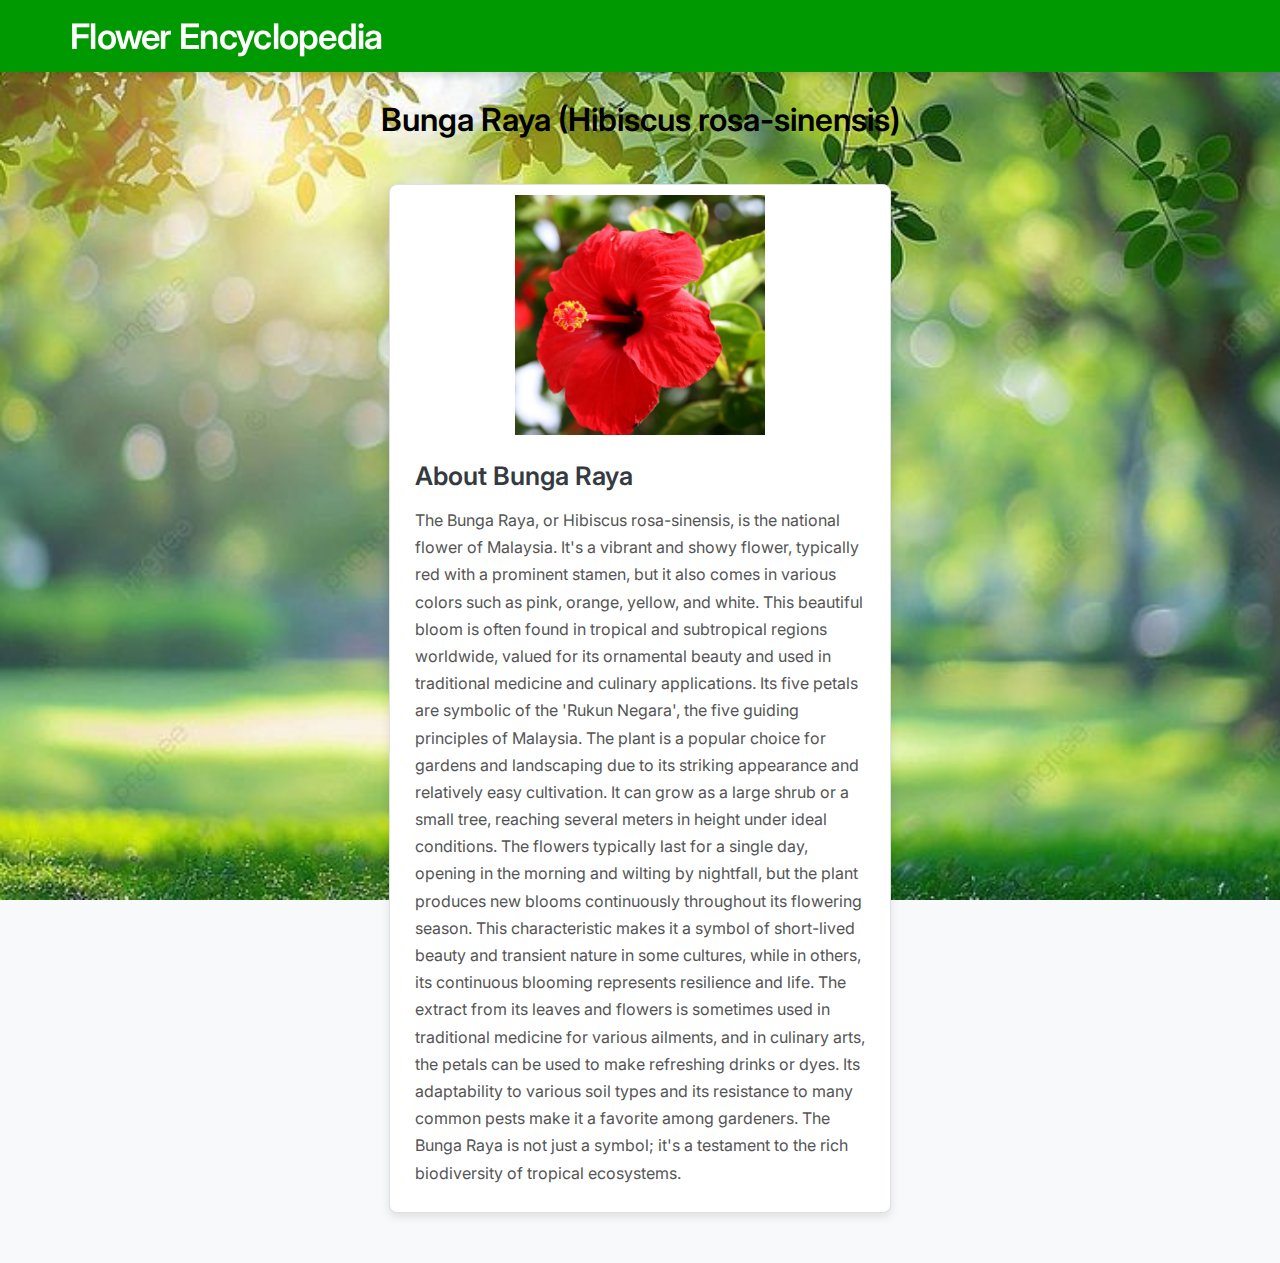
<file: index.html>
<!DOCTYPE html>
<html>
<head>
    <title>Flower Encyclopedia - Bunga Raya</title>
    <link rel="stylesheet" href="styles.css">
</head>
<body>
    <header id="myHeader">
    <!-- This is the missing menu button HTML -->
    <button id="menuButton" aria-label="Toggle sidebar">
        <div class="bar"></div>
        <div class="bar"></div>
        <div class="bar"></div>
    </button>
    <h1 class="header-text">Flower Encyclopedia</h1>
</header>

     <div class="sidenav">
        <a href="index.html">Bunga Raya</a>
        <a href="rose.html">Rose</a>
        <a href="orchid.html">Orchid</a>
        <a href="jasmine.html">Jasmine</a>
    </div>

    <div class="main-content">
        <h2>Bunga Raya (Hibiscus rosa-sinensis)</h2>
        <div class="card-container">
            <div class="card-image">
                <img src="Hibiscus_Flower.jpg">
            </div>
            <div class="card-description">
                <h3>About Bunga Raya</h3>
                <p>The Bunga Raya, or Hibiscus rosa-sinensis, is the national flower of Malaysia. It's a vibrant and showy flower, typically red with a prominent stamen, but it also comes in various colors such as pink, orange, yellow, and white. This beautiful bloom is often found in tropical and subtropical regions worldwide, valued for its ornamental beauty and used in traditional medicine and culinary applications. Its five petals are symbolic of the 'Rukun Negara', the five guiding principles of Malaysia. The plant is a popular choice for gardens and landscaping due to its striking appearance and relatively easy cultivation. It can grow as a large shrub or a small tree, reaching several meters in height under ideal conditions. The flowers typically last for a single day, opening in the morning and wilting by nightfall, but the plant produces new blooms continuously throughout its flowering season. This characteristic makes it a symbol of short-lived beauty and transient nature in some cultures, while in others, its continuous blooming represents resilience and life. The extract from its leaves and flowers is sometimes used in traditional medicine for various ailments, and in culinary arts, the petals can be used to make refreshing drinks or dyes. Its adaptability to various soil types and its resistance to many common pests make it a favorite among gardeners. The Bunga Raya is not just a symbol; it's a testament to the rich biodiversity of tropical ecosystems.</p>
            </div>
        </div>
    </div>
    
    <script src="script.js"></script>
    
</body>
</html>
</file>
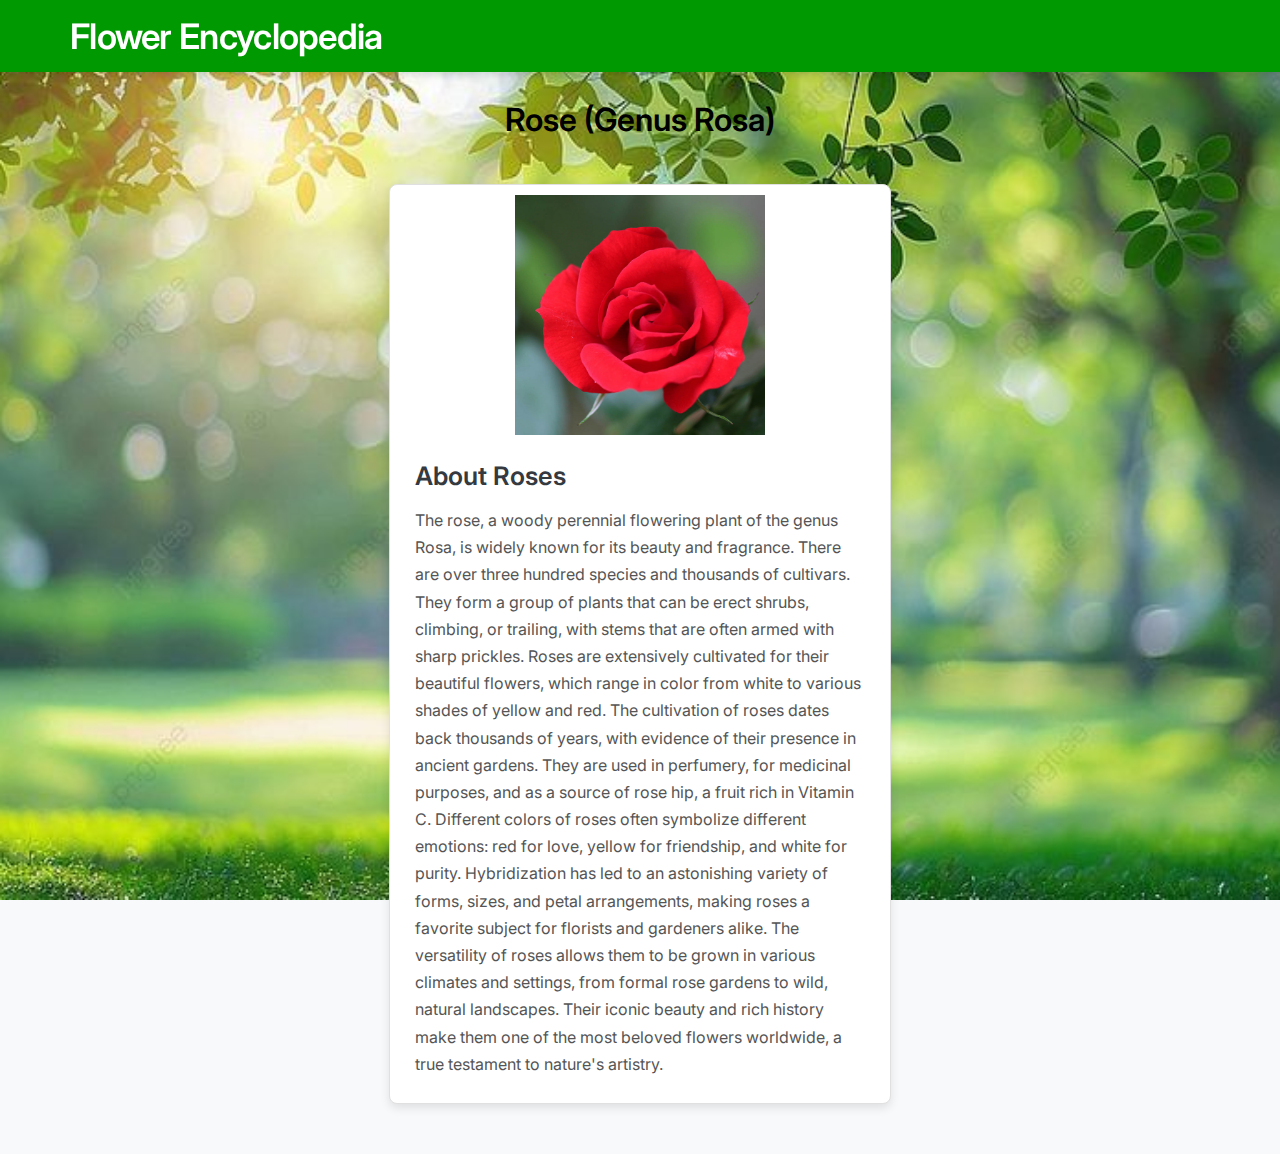
<file: about.html>
<!DOCTYPE html>
<html>
<head>
    <title>Flower Encyclopedia - Rose</title>
    <link rel="stylesheet" href="styles.css">
</head>
<body>
    <header id="myHeader">
    <!-- This is the missing menu button HTML -->
    <button id="menuButton" aria-label="Toggle sidebar">
        <div class="bar"></div>
        <div class="bar"></div>
        <div class="bar"></div>
    </button>
    <h1 class="header-text">Flower Encyclopedia</h1>
</header>

    <div class="sidenav">
        <a href="dashboard.html">Bunga Raya</a>
        <a href="about.html">Rose</a>
        <a href="services.html">Orchid</a>
        <a href="Contact.html">Jasmine</a>
    </div>

    <div class="main-content">
        <h2>Rose (Genus Rosa)</h2>
        <div class="card-container">
            <div class="card-image">
                <img src="rose.jpg">
            </div>
            <div class="card-description">
                <h3>About Roses</h3>
                <p>The rose, a woody perennial flowering plant of the genus Rosa, is widely known for its beauty and fragrance. There are over three hundred species and thousands of cultivars. They form a group of plants that can be erect shrubs, climbing, or trailing, with stems that are often armed with sharp prickles. Roses are extensively cultivated for their beautiful flowers, which range in color from white to various shades of yellow and red. The cultivation of roses dates back thousands of years, with evidence of their presence in ancient gardens. They are used in perfumery, for medicinal purposes, and as a source of rose hip, a fruit rich in Vitamin C. Different colors of roses often symbolize different emotions: red for love, yellow for friendship, and white for purity. Hybridization has led to an astonishing variety of forms, sizes, and petal arrangements, making roses a favorite subject for florists and gardeners alike. The versatility of roses allows them to be grown in various climates and settings, from formal rose gardens to wild, natural landscapes. Their iconic beauty and rich history make them one of the most beloved flowers worldwide, a true testament to nature's artistry.</p>
            </div>
        </div>
    </div>
    
    <script src="script.js"></script>
    
</body>
</html>
</file>
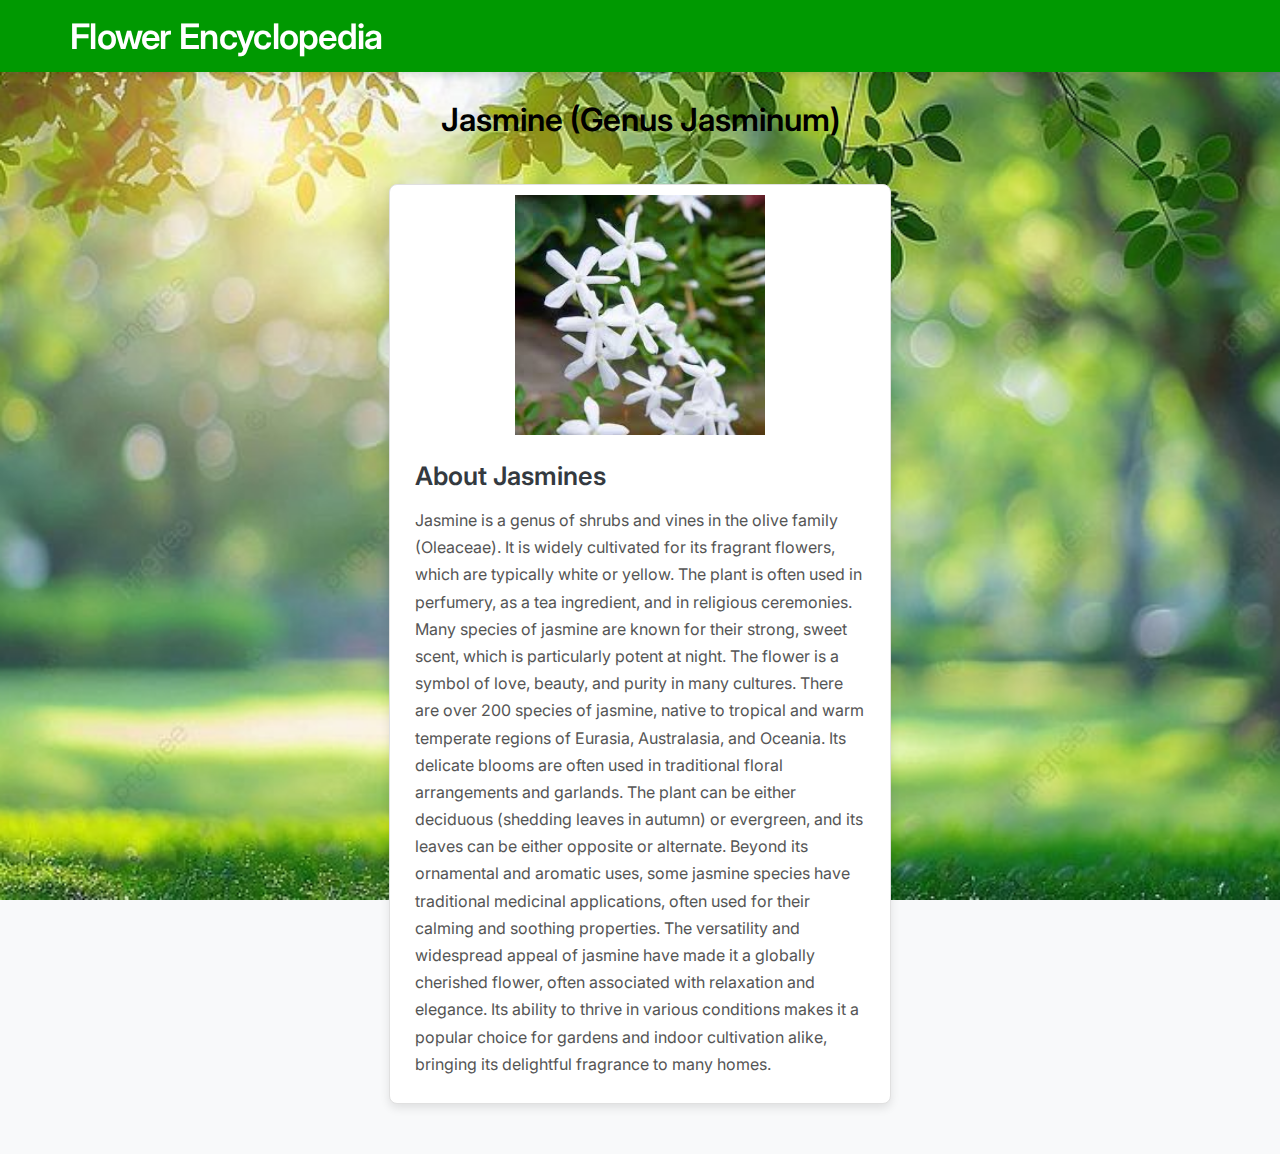
<file: Contact.html>
<!DOCTYPE html>
<html>
<head>
    <title>Flower Encyclopedia - Jasmine</title>
    <link rel="stylesheet" href="styles.css">
</head>
<body>
    <header id="myHeader">
    <!-- This is the missing menu button HTML -->
    <button id="menuButton" aria-label="Toggle sidebar">
        <div class="bar"></div>
        <div class="bar"></div>
        <div class="bar"></div>
    </button>
    <h1 class="header-text">Flower Encyclopedia</h1>
</header>

    <div class="sidenav">
        <a href="dashboard.html">Bunga Raya</a>
        <a href="about.html">Rose</a>
        <a href="services.html">Orchid</a>
        <a href="Contact.html">Jasmine</a>
    </div>

    <div class="main-content">
        <h2>Jasmine (Genus Jasminum)</h2>
        <div class="card-container">
            <div class="card-image">
                <img src="jasmine.jpg">
            </div>
            <div class="card-description">
                <h3>About Jasmines</h3>
                <p>Jasmine is a genus of shrubs and vines in the olive family (Oleaceae). It is widely cultivated for its fragrant flowers, which are typically white or yellow. The plant is often used in perfumery, as a tea ingredient, and in religious ceremonies. Many species of jasmine are known for their strong, sweet scent, which is particularly potent at night. The flower is a symbol of love, beauty, and purity in many cultures. There are over 200 species of jasmine, native to tropical and warm temperate regions of Eurasia, Australasia, and Oceania. Its delicate blooms are often used in traditional floral arrangements and garlands. The plant can be either deciduous (shedding leaves in autumn) or evergreen, and its leaves can be either opposite or alternate. Beyond its ornamental and aromatic uses, some jasmine species have traditional medicinal applications, often used for their calming and soothing properties. The versatility and widespread appeal of jasmine have made it a globally cherished flower, often associated with relaxation and elegance. Its ability to thrive in various conditions makes it a popular choice for gardens and indoor cultivation alike, bringing its delightful fragrance to many homes.</p>
            </div>
        </div>
    </div>
    
    <script src="script.js"></script>
    
</body>
</html>
</file>
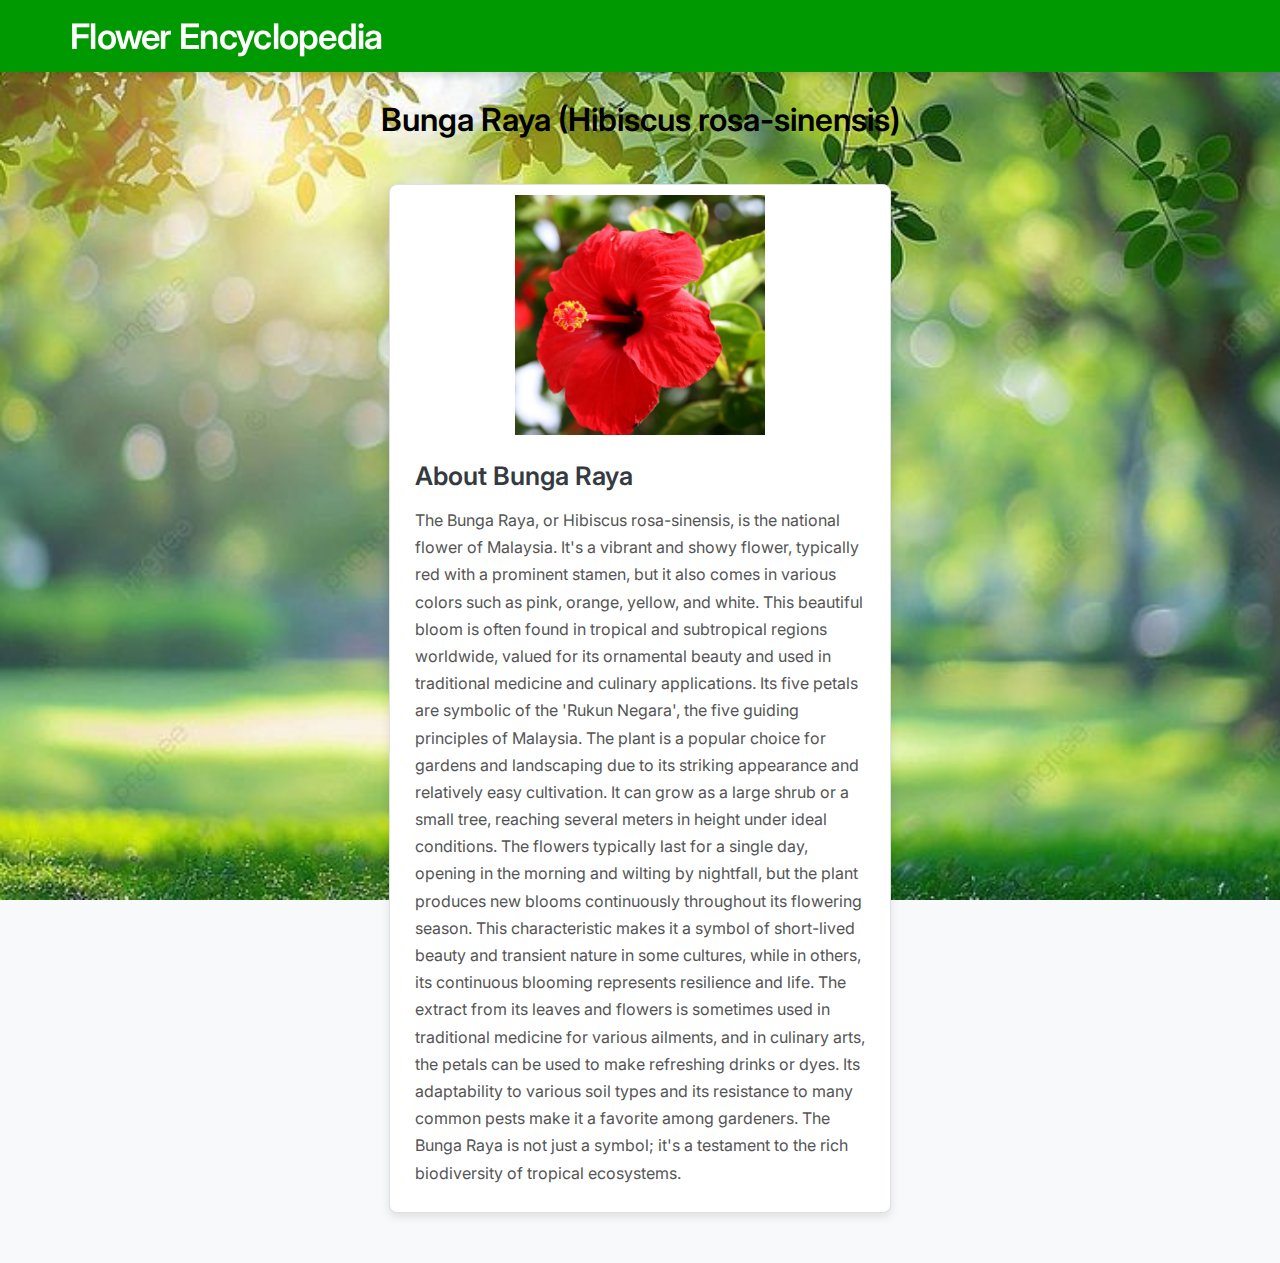
<file: Dashboard.html>
<!DOCTYPE html>
<html>
<head>
    <title>Flower Encyclopedia - Bunga Raya</title>
    <link rel="stylesheet" href="styles.css">
</head>
<body>
    <header id="myHeader">
    <!-- This is the missing menu button HTML -->
    <button id="menuButton" aria-label="Toggle sidebar">
        <div class="bar"></div>
        <div class="bar"></div>
        <div class="bar"></div>
    </button>
    <h1 class="header-text">Flower Encyclopedia</h1>
</header>

    <div class="sidenav">
        <a href="dashboard.html">Bunga Raya</a>
        <a href="about.html">Rose</a>
        <a href="services.html">Orchid</a>
        <a href="Contact.html">Jasmine</a>
    </div>

    <div class="main-content">
        <h2>Bunga Raya (Hibiscus rosa-sinensis)</h2>
        <div class="card-container">
            <div class="card-image">
                <img src="Hibiscus_Flower.jpg">
            </div>
            <div class="card-description">
                <h3>About Bunga Raya</h3>
                <p>The Bunga Raya, or Hibiscus rosa-sinensis, is the national flower of Malaysia. It's a vibrant and showy flower, typically red with a prominent stamen, but it also comes in various colors such as pink, orange, yellow, and white. This beautiful bloom is often found in tropical and subtropical regions worldwide, valued for its ornamental beauty and used in traditional medicine and culinary applications. Its five petals are symbolic of the 'Rukun Negara', the five guiding principles of Malaysia. The plant is a popular choice for gardens and landscaping due to its striking appearance and relatively easy cultivation. It can grow as a large shrub or a small tree, reaching several meters in height under ideal conditions. The flowers typically last for a single day, opening in the morning and wilting by nightfall, but the plant produces new blooms continuously throughout its flowering season. This characteristic makes it a symbol of short-lived beauty and transient nature in some cultures, while in others, its continuous blooming represents resilience and life. The extract from its leaves and flowers is sometimes used in traditional medicine for various ailments, and in culinary arts, the petals can be used to make refreshing drinks or dyes. Its adaptability to various soil types and its resistance to many common pests make it a favorite among gardeners. The Bunga Raya is not just a symbol; it's a testament to the rich biodiversity of tropical ecosystems.</p>
            </div>
        </div>
    </div>
    
    <script src="script.js"></script>
    
</body>
</html>
</file>
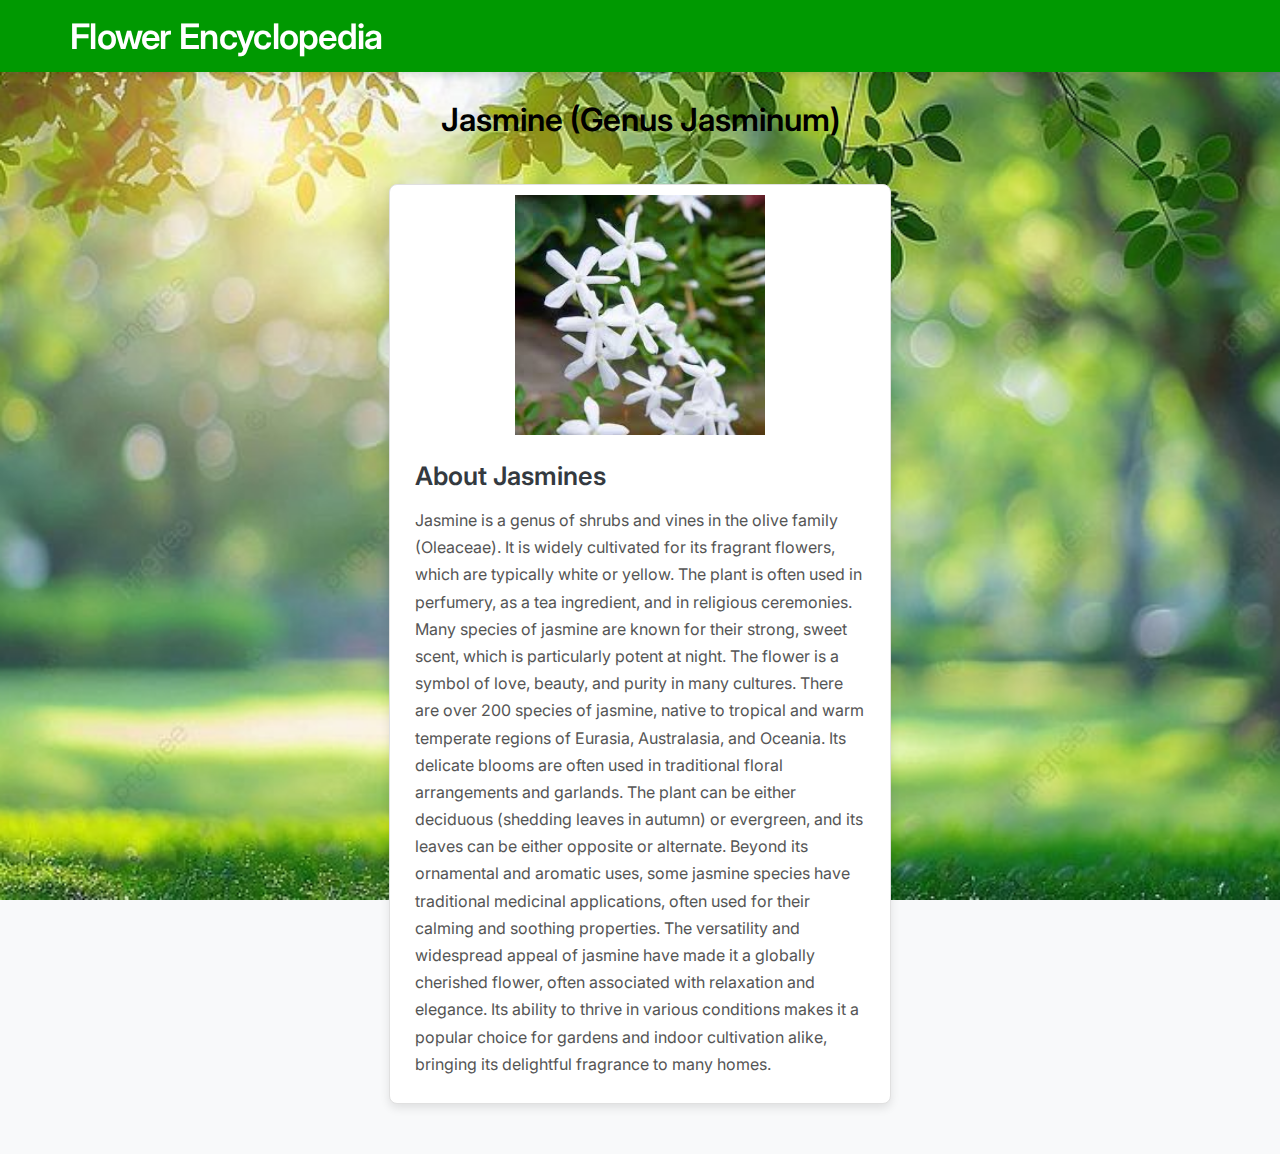
<file: jasmine.html>
<!DOCTYPE html>
<html>
<head>
    <title>Flower Encyclopedia - Jasmine</title>
    <link rel="stylesheet" href="styles.css">
</head>
<body>
    <header id="myHeader">
    <!-- This is the missing menu button HTML -->
    <button id="menuButton" aria-label="Toggle sidebar">
        <div class="bar"></div>
        <div class="bar"></div>
        <div class="bar"></div>
    </button>
    <h1 class="header-text">Flower Encyclopedia</h1>
</header>

     <div class="sidenav">
        <a href="index.html">Bunga Raya</a>
        <a href="rose.html">Rose</a>
        <a href="orchid.html">Orchid</a>
        <a href="jasmine.html">Jasmine</a>
    </div>

    <div class="main-content">
        <h2>Jasmine (Genus Jasminum)</h2>
        <div class="card-container">
            <div class="card-image">
                <img src="jasmine.jpg">
            </div>
            <div class="card-description">
                <h3>About Jasmines</h3>
                <p>Jasmine is a genus of shrubs and vines in the olive family (Oleaceae). It is widely cultivated for its fragrant flowers, which are typically white or yellow. The plant is often used in perfumery, as a tea ingredient, and in religious ceremonies. Many species of jasmine are known for their strong, sweet scent, which is particularly potent at night. The flower is a symbol of love, beauty, and purity in many cultures. There are over 200 species of jasmine, native to tropical and warm temperate regions of Eurasia, Australasia, and Oceania. Its delicate blooms are often used in traditional floral arrangements and garlands. The plant can be either deciduous (shedding leaves in autumn) or evergreen, and its leaves can be either opposite or alternate. Beyond its ornamental and aromatic uses, some jasmine species have traditional medicinal applications, often used for their calming and soothing properties. The versatility and widespread appeal of jasmine have made it a globally cherished flower, often associated with relaxation and elegance. Its ability to thrive in various conditions makes it a popular choice for gardens and indoor cultivation alike, bringing its delightful fragrance to many homes.</p>
            </div>
        </div>
    </div>
    
    <script src="script.js"></script>
    
</body>
</html>
</file>
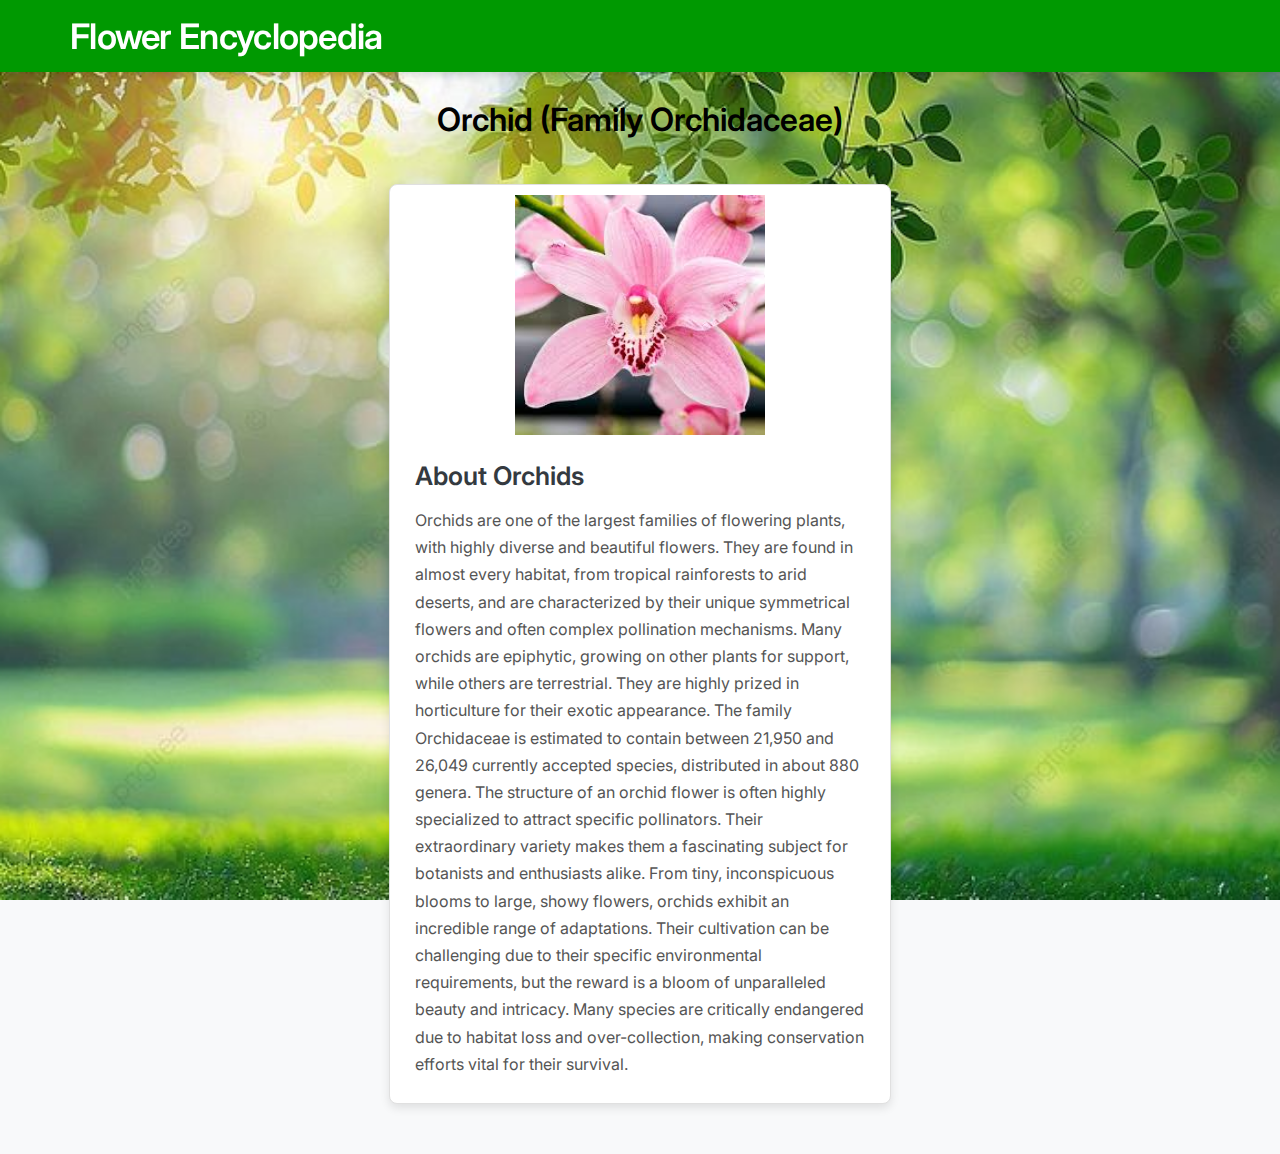
<file: orchid.html>
<!DOCTYPE html>
<html>
<head>
    <title>Flower Encyclopedia - Orchid</title>
    <link rel="stylesheet" href="styles.css">
</head>
<body>
    <header id="myHeader">
    <!-- This is the missing menu button HTML -->
    <button id="menuButton" aria-label="Toggle sidebar">
        <div class="bar"></div>
        <div class="bar"></div>
        <div class="bar"></div>
    </button>
    <h1 class="header-text">Flower Encyclopedia</h1>
</header>

    <div class="sidenav">
        <a href="index.html">Bunga Raya</a>
        <a href="rose.html">Rose</a>
        <a href="orchid.html">Orchid</a>
        <a href="jasmine.html">Jasmine</a>
    </div>
    
    <div class="main-content">
        <h2>Orchid (Family Orchidaceae)</h2>
        <div class="card-container">
            <div class="card-image">
                <img src="orchid.jpg">
            </div>
            <div class="card-description">
                <h3>About Orchids</h3>
                <p>Orchids are one of the largest families of flowering plants, with highly diverse and beautiful flowers. They are found in almost every habitat, from tropical rainforests to arid deserts, and are characterized by their unique symmetrical flowers and often complex pollination mechanisms. Many orchids are epiphytic, growing on other plants for support, while others are terrestrial. They are highly prized in horticulture for their exotic appearance. The family Orchidaceae is estimated to contain between 21,950 and 26,049 currently accepted species, distributed in about 880 genera. The structure of an orchid flower is often highly specialized to attract specific pollinators. Their extraordinary variety makes them a fascinating subject for botanists and enthusiasts alike. From tiny, inconspicuous blooms to large, showy flowers, orchids exhibit an incredible range of adaptations. Their cultivation can be challenging due to their specific environmental requirements, but the reward is a bloom of unparalleled beauty and intricacy. Many species are critically endangered due to habitat loss and over-collection, making conservation efforts vital for their survival.</p>
            </div>
        </div>
    </div>
    
    <script src="script.js"></script>
    
</body>
</html>
</file>
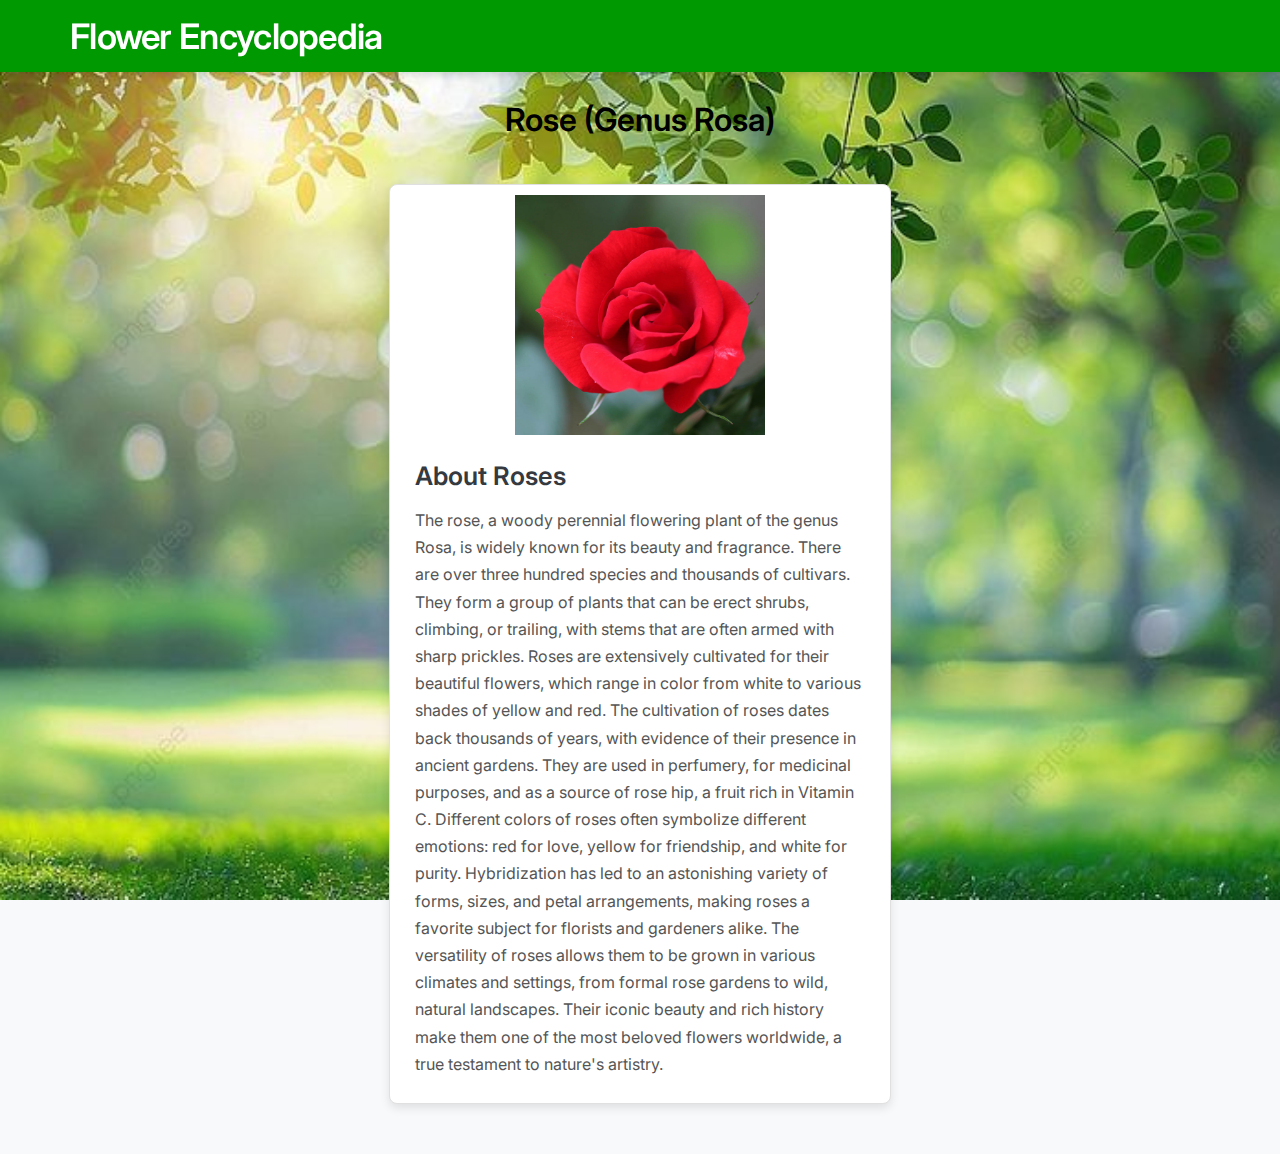
<file: rose.html>
<!DOCTYPE html>
<html>
<head>
    <title>Flower Encyclopedia - Rose</title>
    <link rel="stylesheet" href="styles.css">
</head>
<body>
    <header id="myHeader">
    <!-- This is the missing menu button HTML -->
    <button id="menuButton" aria-label="Toggle sidebar">
        <div class="bar"></div>
        <div class="bar"></div>
        <div class="bar"></div>
    </button>
    <h1 class="header-text">Flower Encyclopedia</h1>
</header>

     <div class="sidenav">
        <a href="index.html">Bunga Raya</a>
        <a href="rose.html">Rose</a>
        <a href="orchid.html">Orchid</a>
        <a href="jasmine.html">Jasmine</a>
    </div>

    <div class="main-content">
        <h2>Rose (Genus Rosa)</h2>
        <div class="card-container">
            <div class="card-image">
                <img src="rose.jpg">
            </div>
            <div class="card-description">
                <h3>About Roses</h3>
                <p>The rose, a woody perennial flowering plant of the genus Rosa, is widely known for its beauty and fragrance. There are over three hundred species and thousands of cultivars. They form a group of plants that can be erect shrubs, climbing, or trailing, with stems that are often armed with sharp prickles. Roses are extensively cultivated for their beautiful flowers, which range in color from white to various shades of yellow and red. The cultivation of roses dates back thousands of years, with evidence of their presence in ancient gardens. They are used in perfumery, for medicinal purposes, and as a source of rose hip, a fruit rich in Vitamin C. Different colors of roses often symbolize different emotions: red for love, yellow for friendship, and white for purity. Hybridization has led to an astonishing variety of forms, sizes, and petal arrangements, making roses a favorite subject for florists and gardeners alike. The versatility of roses allows them to be grown in various climates and settings, from formal rose gardens to wild, natural landscapes. Their iconic beauty and rich history make them one of the most beloved flowers worldwide, a true testament to nature's artistry.</p>
            </div>
        </div>
    </div>
    
    <script src="script.js"></script>
    
</body>
</html>
</file>
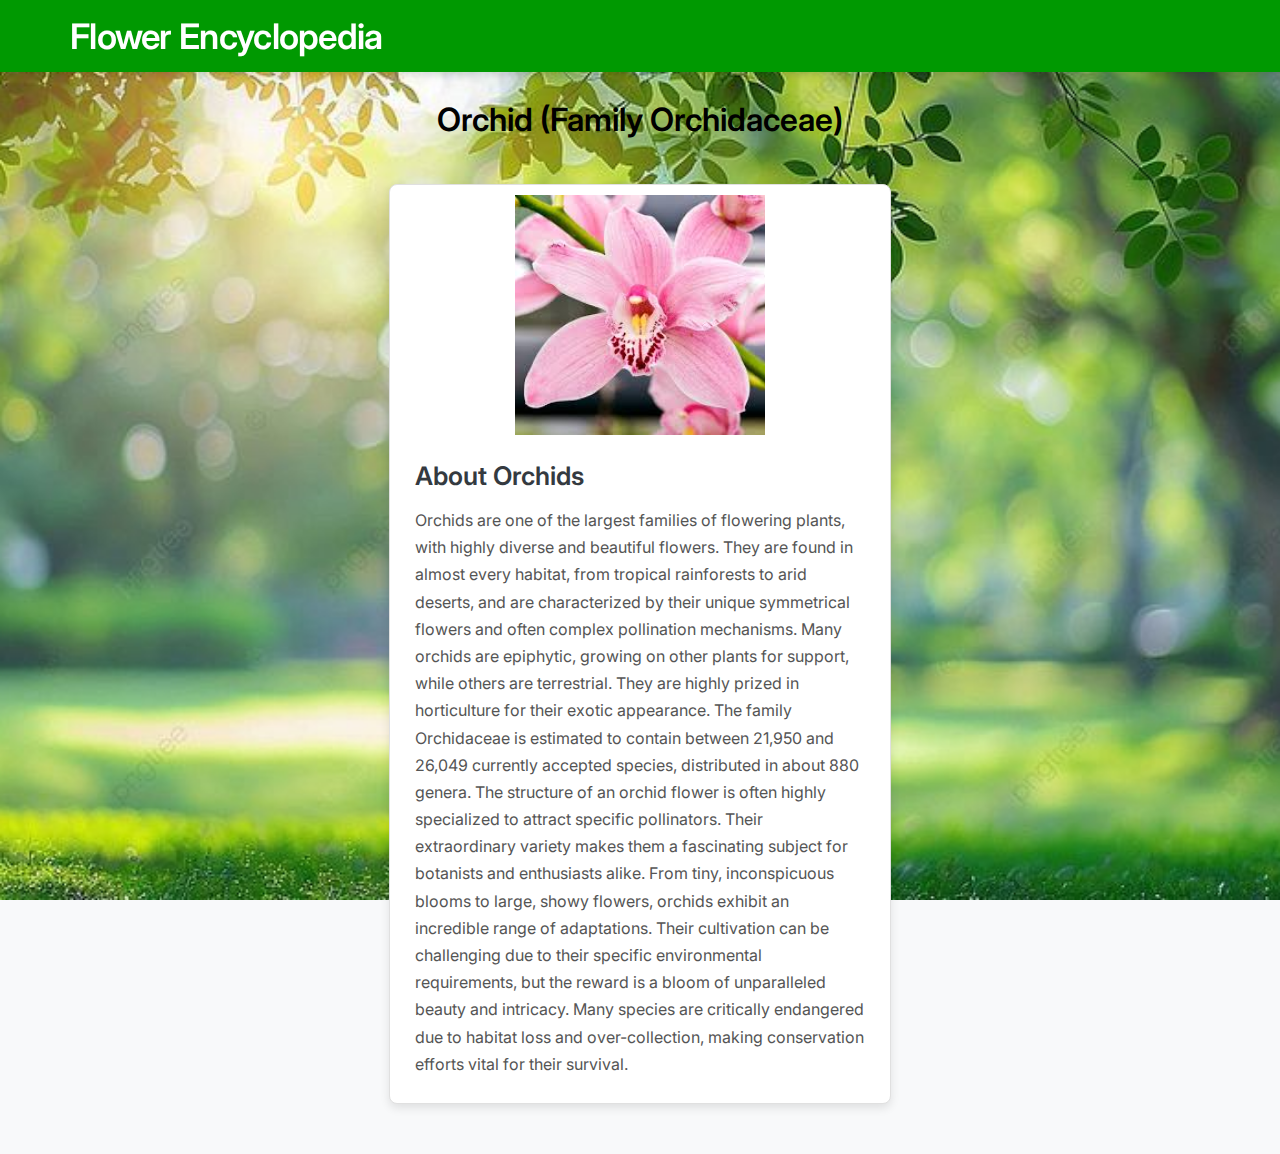
<file: services.html>
<!DOCTYPE html>
<html>
<head>
    <title>Flower Encyclopedia - Orchid</title>
    <link rel="stylesheet" href="styles.css">
</head>
<body>
    <header id="myHeader">
    <!-- This is the missing menu button HTML -->
    <button id="menuButton" aria-label="Toggle sidebar">
        <div class="bar"></div>
        <div class="bar"></div>
        <div class="bar"></div>
    </button>
    <h1 class="header-text">Flower Encyclopedia</h1>
</header>

    <div class="sidenav">
        <a href="dashboard.html">Bunga Raya</a>
        <a href="about.html">Rose</a>
        <a href="services.html">Orchid</a>
        <a href="Contact.html">Jasmine</a>
    </div>
    
    <div class="main-content">
        <h2>Orchid (Family Orchidaceae)</h2>
        <div class="card-container">
            <div class="card-image">
                <img src="orchid.jpg">
            </div>
            <div class="card-description">
                <h3>About Orchids</h3>
                <p>Orchids are one of the largest families of flowering plants, with highly diverse and beautiful flowers. They are found in almost every habitat, from tropical rainforests to arid deserts, and are characterized by their unique symmetrical flowers and often complex pollination mechanisms. Many orchids are epiphytic, growing on other plants for support, while others are terrestrial. They are highly prized in horticulture for their exotic appearance. The family Orchidaceae is estimated to contain between 21,950 and 26,049 currently accepted species, distributed in about 880 genera. The structure of an orchid flower is often highly specialized to attract specific pollinators. Their extraordinary variety makes them a fascinating subject for botanists and enthusiasts alike. From tiny, inconspicuous blooms to large, showy flowers, orchids exhibit an incredible range of adaptations. Their cultivation can be challenging due to their specific environmental requirements, but the reward is a bloom of unparalleled beauty and intricacy. Many species are critically endangered due to habitat loss and over-collection, making conservation efforts vital for their survival.</p>
            </div>
        </div>
    </div>
    
    <script src="script.js"></script>
    
</body>
</html>
</file>
<file: styles.css>
/* Import Google Font - Inter for a modern look */
@import url('https://fonts.googleapis.com/css2?family=Inter:wght@300;400;500;600;700&display=swap');

body {
    margin: 0;
    font-family: 'Inter', sans-serif; /* Applied a modern font */
    background-color: #f8f9fa; /* Light background for the whole page */
    color: #343a40; /* Default text color */
    overflow-x: hidden; /* Prevents horizontal scrollbar during sidebar animation */
}

/* Header Styles */
#myHeader {
    background-color: #009901; /* Your custom header color */
    color: #ffffff; /* White text for contrast */
    padding: 15px 20px; /* Consistent padding */
    position: fixed;
    z-index: 1000;
    display: flex;
    align-items: center;
    width: 100%; /* Header spans full width initially */
    box-shadow: 0 4px 6px rgba(0, 0, 0, 0.1); /* Subtle shadow for depth */
    transition: margin-left 0.3s ease; /* Smooth transition when sidebar opens/closes */
}

.header-text {
    margin: 0 0 0 20px; /* Space between button and text */
    font-size: 2.2em; /* Larger, more prominent header title */
    font-weight: 600; /* Slightly bolder */
    letter-spacing: -0.02em; /* Subtle letter spacing adjustment */
}

/* Menu Button Styles (Hamburger Icon) */
#menuButton {
    background: none;
    border: none;
    cursor: pointer;
    padding: 10px;
    display: flex;
    flex-direction: column;
    justify-content: space-around;
    height: 25px; /* Height of the button area */
    width: 30px; /* Width of the button area */
    z-index: 1001; /* Ensure button is above header content */
    position: relative; /* For animation */
}

.bar {
    width: 100%;
    height: 3px;
    background-color: #ffffff; /* White bars for contrast on dark header */
    margin: 4px 0; /* Space between bars */
    transition: 0.4s; /* Smooth transition for bar animation */
    border-radius: 2px;
}

/* Animation for the Menu Button (Cross icon) */
.change .bar:nth-child(1) {
    transform: rotate(-45deg) translate(-5px, 6px);
}

.change .bar:nth-child(2) {
    opacity: 0; /* Hide middle bar */
}

.change .bar:nth-child(3) {
    transform: rotate(45deg) translate(-5px, -6px);
}

/* Sidebar Styles */
.sidenav {
    height: 100%;
    width: 0; /* Initially hidden */
    position: fixed;
    z-index: 999; /* Below the header, above main content */
    top: 0;
    left: 0;
    background-color: #2c3e50; /* Darker, sophisticated sidebar background */
    overflow-x: hidden; /* Hide content that overflows horizontally */
    padding-top: 80px; 
    box-shadow: 2px 0 5px rgba(0, 0, 0, 0.1); 
    transition: width 0.3s ease; /* Smooth transition for opening/closing */
}

/* Class added by JavaScript when sidebar is open */
.sidenav-open {
    width: 160px; /* Open width */
}

.sidenav a {
    padding: 12px 8px 12px 16px; 
    text-decoration: none;
    font-size: 1.1em; 
    color: #ecf0f1; 
    display: block;
    transition: background-color 0.3s ease, color 0.3s ease; 
}

.sidenav a:hover {
    color: #ffffff; 
    background-color: #34495e; 
    border-left: 4px solid #8e44ad; 
    padding-left: 12px; 
}

/* Main Content Area */
.main-content {
    margin-left: 0; /* No initial margin-left */
    padding: 100px 30px 30px 30px; 
    box-sizing: border-box; 
    min-height: calc(100vh - 100px); 
    display: flex; 
    flex-direction: column; 
    align-items: center; 
    justify-content: flex-start; 
    transition: margin-left 0.3s ease; /* Smooth transition for content shift */

    background-image: url('nature%202.jpg'); /* Your background image */
    background-size: cover; 
    background-position: bottom; /* Your background position */
    background-repeat: no-repeat; 
    background-attachment: fixed; 
}

/* Class added by JavaScript when sidebar is open to shift content and header */
.content-shifted {
    margin-left: 160px; /* Shift content by sidebar width */
}

#myHeader.content-shifted {
    margin-left: 160px; /* Also shift the header to align with content */
    width: calc(100% - 160px); /* Adjust header width when shifted */
}

.main-content h2 {
    margin-top: 0; 
    margin-bottom: 25px; 
    font-size: 2em; 
    color: #000000; /* Your custom text color */
    font-weight: 600;
}

/* Card Styles - Simplified Vertical Box */
.card-container {
    display: flex; 
    flex-direction: column; 
    max-width: 500px; 
    border: 1px solid #e0e0e0; 
    border-radius: 8px; 
    overflow: hidden; 
    margin: 20px auto; 
    box-shadow: 0 4px 10px rgba(0, 0, 0, 0.1); 
    background-color: #ffffff; 
    width: 100%; 
}

.card-image {
    width: 100%; 
    height: 250px; /* Fixed height for the image */
    overflow: hidden; 
    border-radius: 8px 8px 0 0; 
}

.card-image img {
    width: 100%;
    height: 100%;
    object-fit: contain; /* Image will fit within container, showing full image */
    display: block;
    margin-top: 10px; /* Your custom margin */
}

.card-description {
    padding: 25px; 
    text-align: left; 
}

.card-description h3 {
    margin-top: 0;
    margin-bottom: 15px; 
    font-size: 1.6em; 
    color: #343a40; 
    font-weight: 600;
}

.card-description p {
    line-height: 1.7; 
    color: #555555; 
    margin-bottom: 0; 
}

/* Responsive adjustments for smaller screens */
@media (max-width: 768px) {
    #myHeader {
        left: 0;
        width: 100%;
        padding: 10px 15px;
        text-align: center;
        justify-content: center;
        position: fixed; /* Ensure fixed position on mobile */
        top: 0;
    }

    .header-text {
        font-size: 1.8em;
        margin-left: 15px; /* Adjust margin for mobile */
    }

    .sidenav {
        width: 0; /* Hide sidebar by default on mobile */
        padding-top: 60px;
    }

    .main-content {
        margin-left: 0; /* No margin on mobile if sidebar is hidden */
        padding-top: 80px;
        padding-left: 15px;
        padding-right: 15px;
        background-attachment: scroll; /* Background can scroll on mobile if fixed causes issues */
    }

    /* Adjust header and content when sidebar is open on mobile */
    .sidenav-open {
        width: 160px;
    }
    .content-shifted {
        margin-left: 160px;
    }
    #myHeader.content-shifted {
        margin-left: 160px;
        width: calc(100% - 160px);
    }
    .card-container {
        max-width: 100%; /* Cards take full width on smaller screens */
    }
}
</file>
